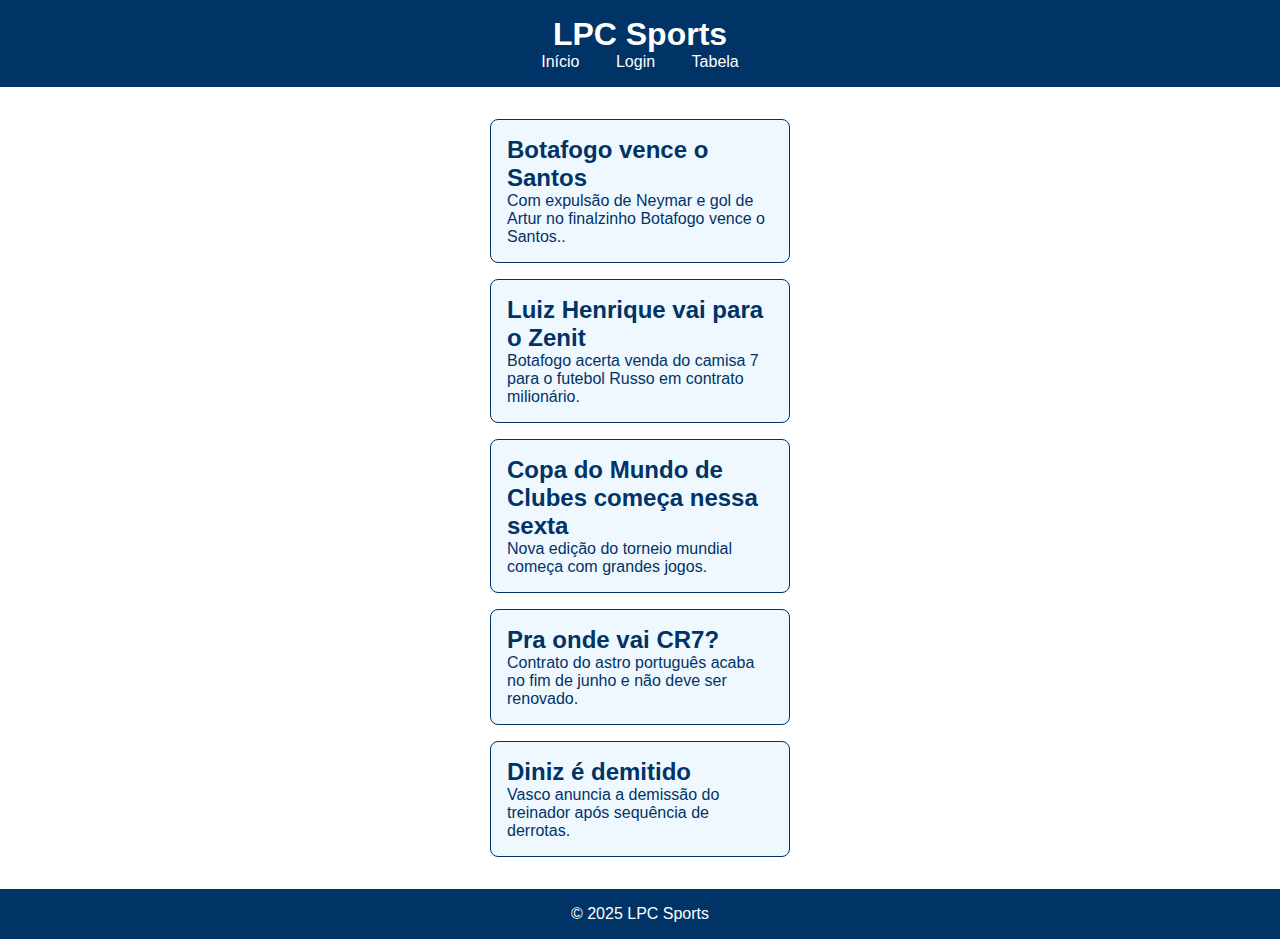
<file: index.html>
<!DOCTYPE html>
<html lang="pt-BR">
<head>
  <meta charset="UTF-8">
  <meta name="viewport" content="width=device-width, initial-scale=1.0">
  <title>LPC Sports</title>
  <link rel="stylesheet" href="styles.css">
</head>
<body>
  <div class="wrapper">
    <header>
      <h1>LPC Sports</h1>
      <nav>
        <a href="index.html">Início</a>
        <a href="login.html">Login</a>
        <a href="tabela.html">Tabela</a>
      </nav>
    </header>
    <main class="noticias">
      <div class="card">
        <h2>Botafogo vence o Santos</h2>
        <p>Com expulsão de Neymar e gol de Artur no finalzinho Botafogo vence o Santos..</p>
      </div>
      <div class="card">
        <h2>Luiz Henrique vai para o Zenit</h2>
        <p>Botafogo acerta venda do camisa 7 para o futebol Russo em contrato milionário.</p>
      </div>
      <div class="card">
        <h2>Copa do Mundo de Clubes começa nessa sexta</h2>
        <p>Nova edição do torneio mundial começa com grandes jogos.</p>
      </div>
      <div class="card">
        <h2>Pra onde vai CR7?</h2>
        <p>Contrato do astro português acaba no fim de junho e não deve ser renovado.</p>
      </div>
      <div class="card">
        <h2>Diniz é demitido</h2>
        <p>Vasco anuncia a demissão do treinador após sequência de derrotas.</p>
      </div>
    </main>
    <footer>
      <p>&copy; 2025 LPC Sports</p>
    </footer>
  </div>
</body>
</html>
</file>
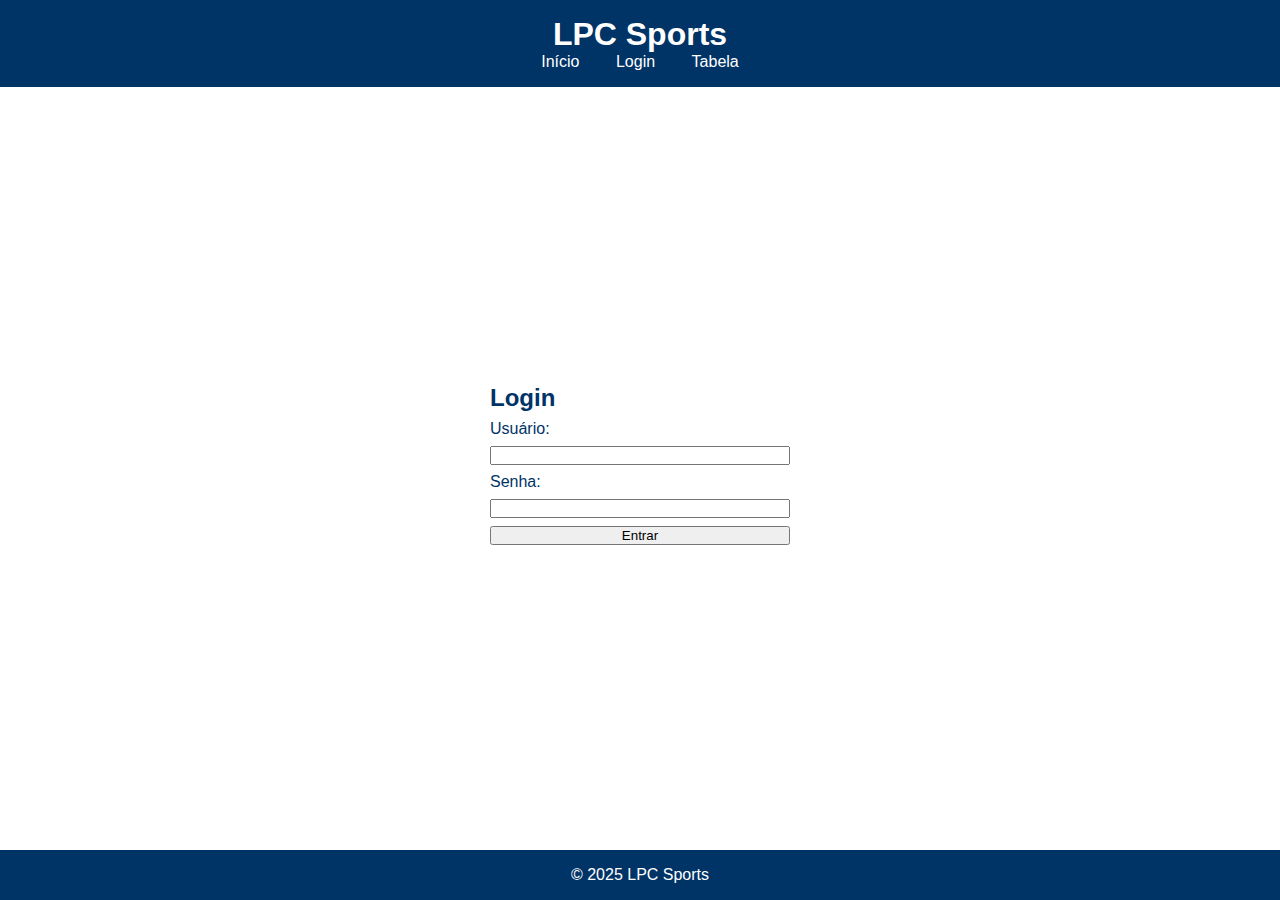
<file: login.html>
<!DOCTYPE html>
<html lang="pt-BR">
<head>
  <meta charset="UTF-8">
  <meta name="viewport" content="width=device-width, initial-scale=1.0">
  <title>Login</title>
  <link rel="stylesheet" href="styles.css">
  <script defer src="script.js"></script>
</head>
<body>
  <div class="wrapper">
    <header>
      <h1>LPC Sports</h1>
      <nav>
        <a href="index.html">Início</a>
        <a href="login.html">Login</a>
        <a href="tabela.html">Tabela</a>
      </nav>
    </header>
    <main class="login-container">
      <form id="loginForm">
        <h2>Login</h2>
        <label for="username">Usuário:</label>
        <input type="text" id="username" required>
        <label for="password">Senha:</label>
        <input type="password" id="password" required>
        <button type="submit">Entrar</button>
        <p id="loginMessage"></p>
      </form>
    </main>
    <footer>
      <p>&copy; 2025 LPC Sports</p>
    </footer>
  </div>
</body>
</html>
</file>
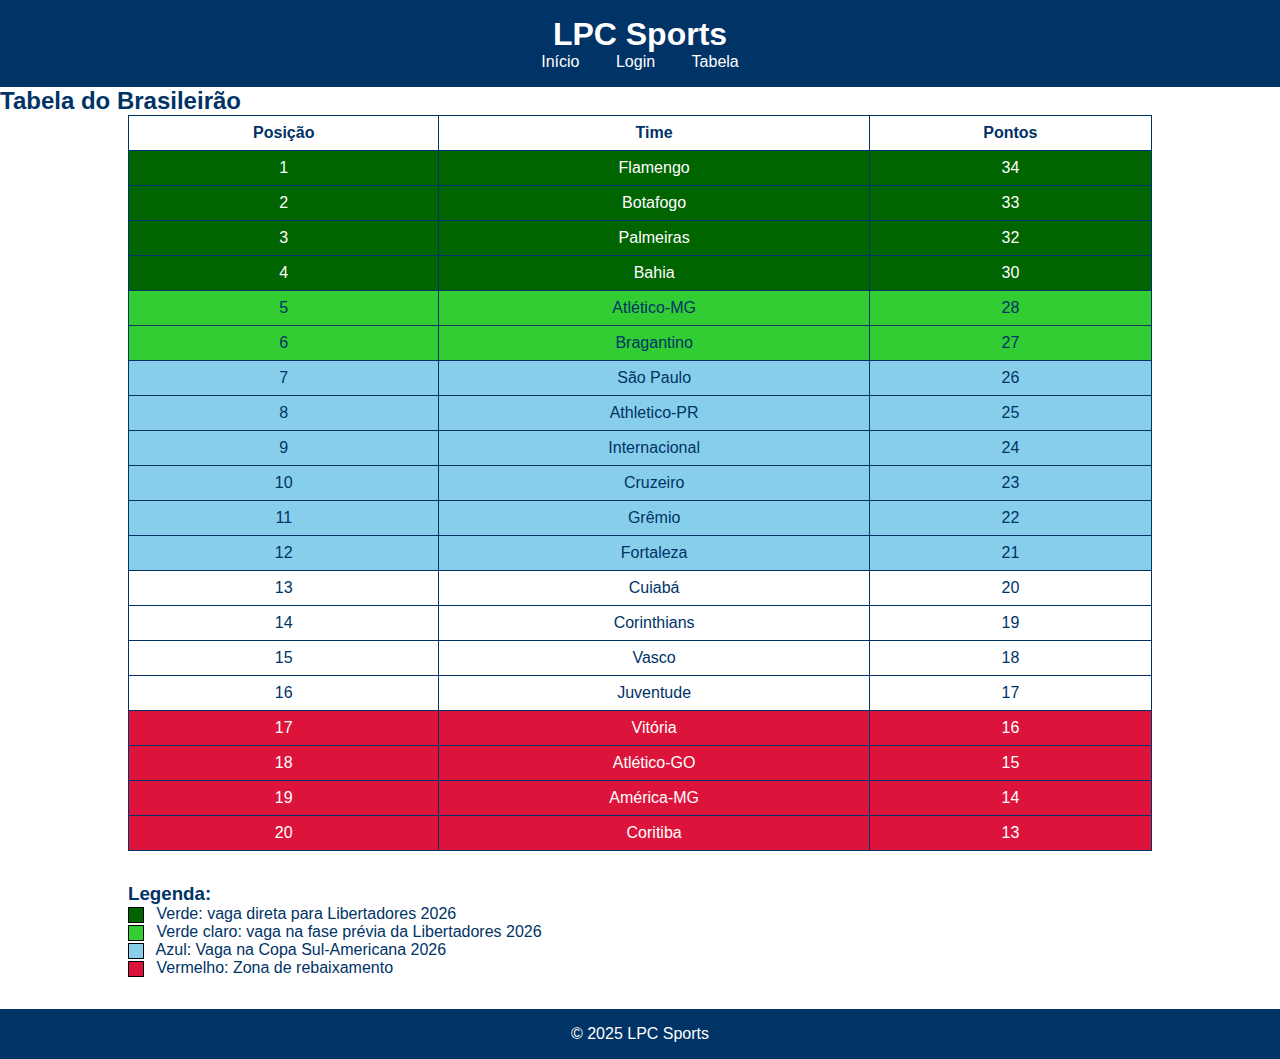
<file: tabela.html>
<!DOCTYPE html>
<html lang="pt-BR">
<head>
  <meta charset="UTF-8">
  <meta name="viewport" content="width=device-width, initial-scale=1.0">
  <title>Tabela</title>
  <link rel="stylesheet" href="styles.css">
</head>
<body>
  <div class="wrapper">
    <header>
      <h1>LPC Sports</h1>
      <nav>
        <a href="index.html">Início</a>
        <a href="login.html">Login</a>
        <a href="tabela.html">Tabela</a>
      </nav>
    </header>
    <main class="tabela">
      <h2>Tabela do Brasileirão</h2>
      <table>
        <thead>
          <tr><th>Posição</th><th>Time</th><th>Pontos</th></tr>
        </thead>
        <tbody>
          <tr class="top4"><td>1</td><td>Flamengo</td><td>34</td></tr>
          <tr class="top4"><td>2</td><td>Botafogo</td><td>33</td></tr>
          <tr class="top4"><td>3</td><td>Palmeiras</td><td>32</td></tr>
          <tr class="top4"><td>4</td><td>Bahia</td><td>30</td></tr>
          <tr class="pre-liberta"><td>5</td><td>Atlético-MG</td><td>28</td></tr>
          <tr class="pre-liberta"><td>6</td><td>Bragantino</td><td>27</td></tr>
          <tr class="sul-americana"><td>7</td><td>São Paulo</td><td>26</td></tr>
          <tr class="sul-americana"><td>8</td><td>Athletico-PR</td><td>25</td></tr>
          <tr class="sul-americana"><td>9</td><td>Internacional</td><td>24</td></tr>
          <tr class="sul-americana"><td>10</td><td>Cruzeiro</td><td>23</td></tr>
          <tr class="sul-americana"><td>11</td><td>Grêmio</td><td>22</td></tr>
          <tr class="sul-americana"><td>12</td><td>Fortaleza</td><td>21</td></tr>
          <tr><td>13</td><td>Cuiabá</td><td>20</td></tr>
          <tr><td>14</td><td>Corinthians</td><td>19</td></tr>
          <tr><td>15</td><td>Vasco</td><td>18</td></tr>
          <tr><td>16</td><td>Juventude</td><td>17</td></tr>
          <tr class="rebaixamento"><td>17</td><td>Vitória</td><td>16</td></tr>
          <tr class="rebaixamento"><td>18</td><td>Atlético-GO</td><td>15</td></tr>
          <tr class="rebaixamento"><td>19</td><td>América-MG</td><td>14</td></tr>
          <tr class="rebaixamento"><td>20</td><td>Coritiba</td><td>13</td></tr>
        </tbody>
      </table>
      <div class="legenda">
        <h3>Legenda:</h3>
        <ul>
          <li><span class="legenda-box verde-escuro"></span> Verde: vaga direta para Libertadores 2026</li>
          <li><span class="legenda-box verde-claro"></span> Verde claro: vaga na fase prévia da Libertadores 2026</li>
          <li><span class="legenda-box azul"></span> Azul: Vaga na Copa Sul-Americana 2026</li>
          <li><span class="legenda-box vermelho"></span> Vermelho: Zona de rebaixamento</li>
        </ul>
      </div>
    </main>
    <footer>
      <p>&copy; 2025 LPC Sports</p>
    </footer>
  </div>
</body>
</html>
</file>
<file: styles.css>
* {
  box-sizing: border-box;
  margin: 0;
  padding: 0;
}
html, body {
  height: 100%;
}
body {
  font-family: Arial, sans-serif;
  background-color: white;
  color: #003366;
  display: flex;
  flex-direction: column;
}
.wrapper {
  min-height: 100vh;
  display: flex;
  flex-direction: column;
}
header, footer {
  background-color: #003366;
  color: white;
  padding: 1rem;
  text-align: center;
}
nav a {
  margin: 0 1rem;
  color: white;
  text-decoration: none;
}
main {
  flex: 1;
}
main.noticias {
  display: flex;
  flex-direction: column;
  align-items: center;
  gap: 1rem;
  padding: 2rem;
}
.card {
  border: 1px solid #003366;
  border-radius: 8px;
  padding: 1rem;
  width: 300px;
  background-color: #f0f8ff;
}
.login-container {
  display: flex;
  justify-content: center;
  align-items: center;
  flex: 1;
  padding: 2rem;
}
form {
  display: flex;
  flex-direction: column;
  width: 300px;
  gap: 0.5rem;
}
table {
  margin: auto;
  border-collapse: collapse;
  width: 80%;
}
th, td {
  border: 1px solid #003366;
  padding: 0.5rem;
  text-align: center;
}
footer {
  margin-top: auto;
}

.top4 { background-color: #006400; color: white; }
.pre-liberta { background-color: #32CD32; }
.sul-americana { background-color: #87CEEB; }
.rebaixamento { background-color: #DC143C; color: white; }
.legenda {
  margin: 2rem auto;
  width: 80%;
}
.legenda ul {
  list-style: none;
}
.legenda-box {
  display: inline-block;
  width: 16px;
  height: 16px;
  margin-right: 8px;
  vertical-align: middle;
  border: 1px solid #000;
}
.verde-escuro { background-color: #006400; }
.verde-claro { background-color: #32CD32; }
.azul { background-color: #87CEEB; }
.vermelho { background-color: #DC143C; }
</file>
